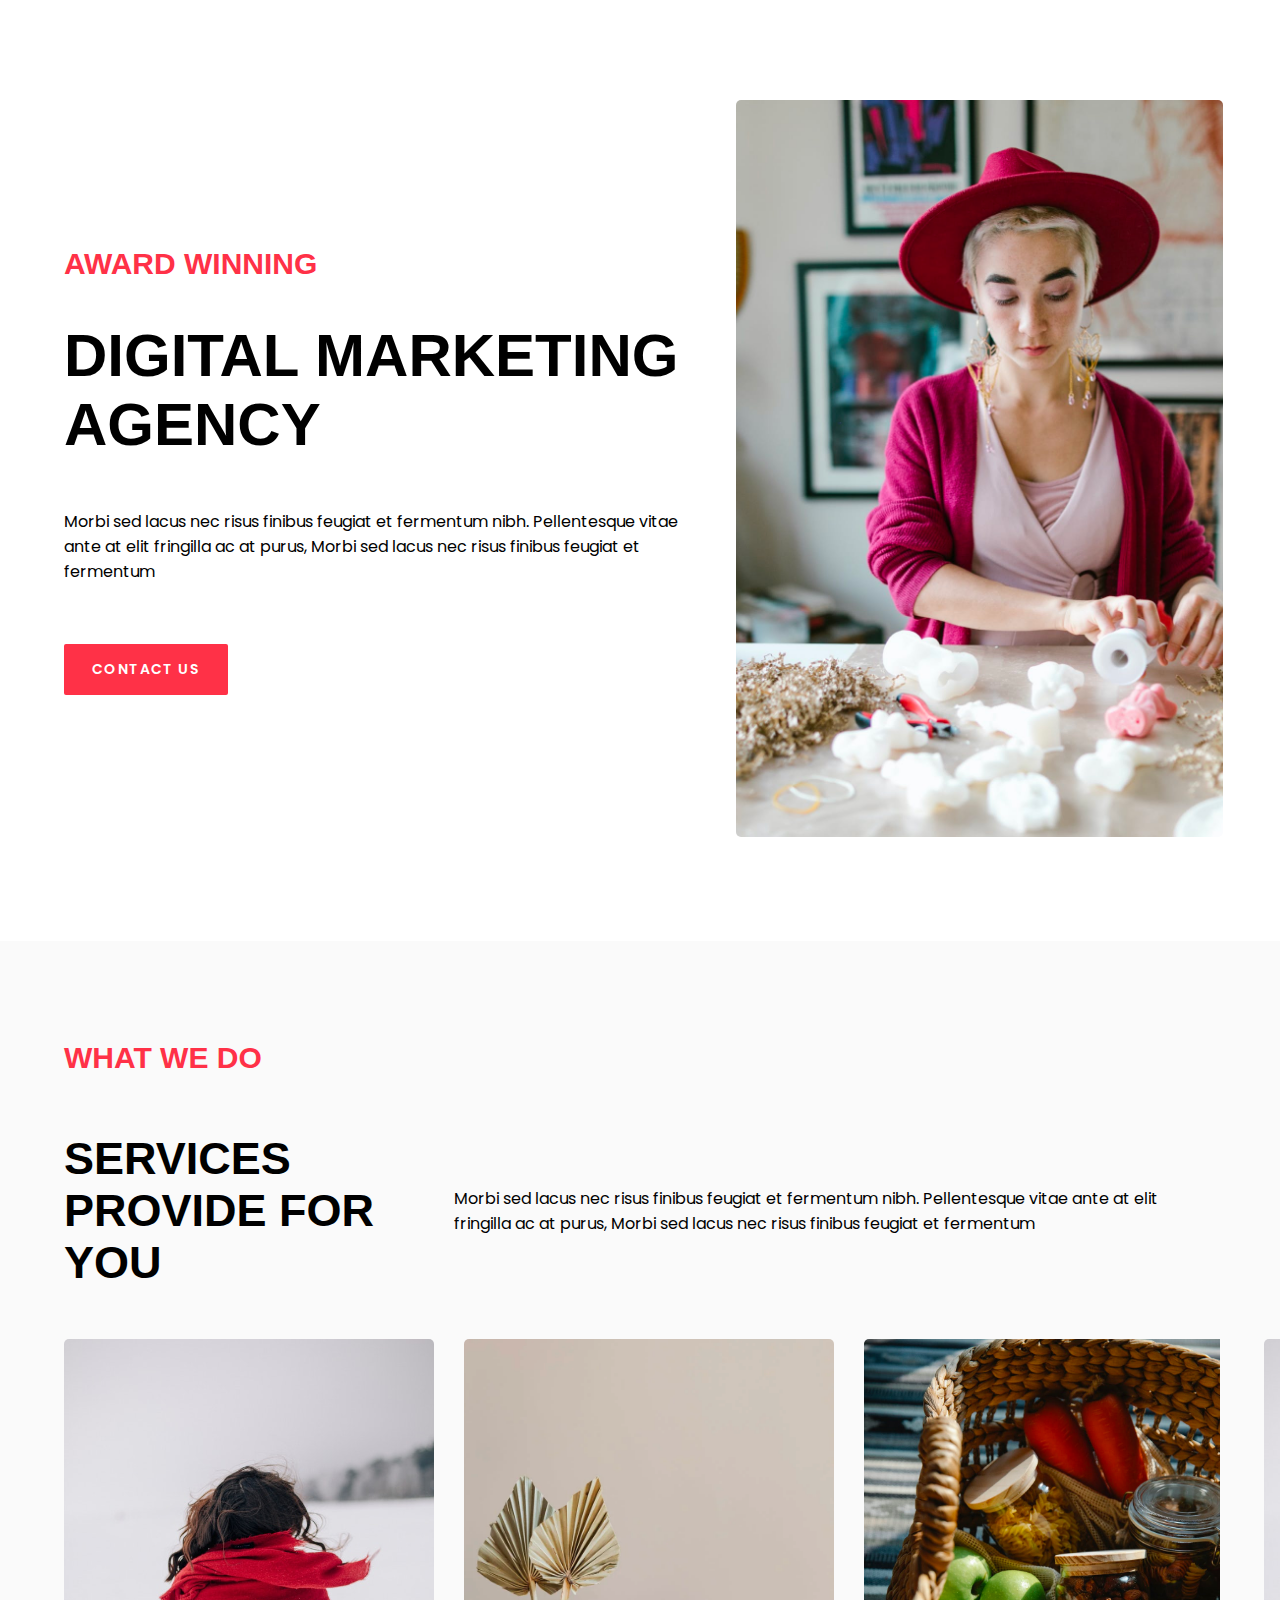
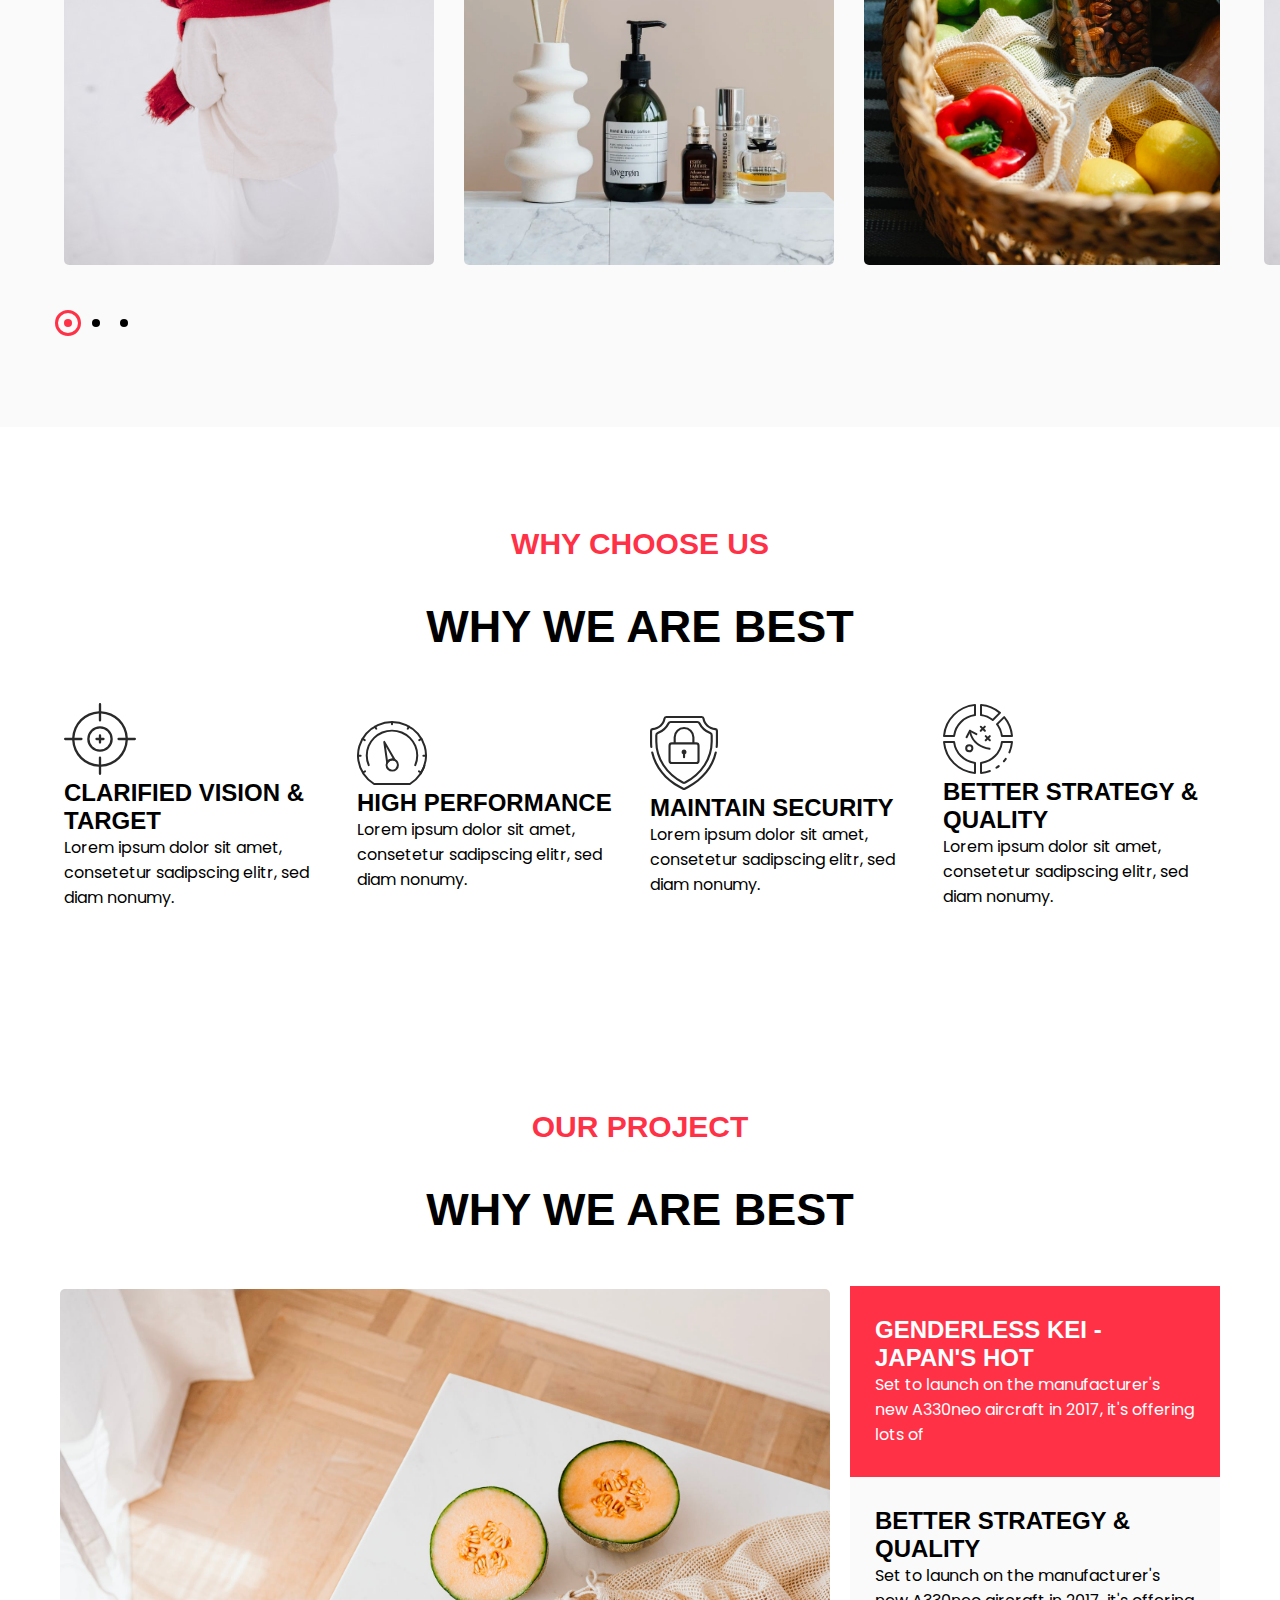
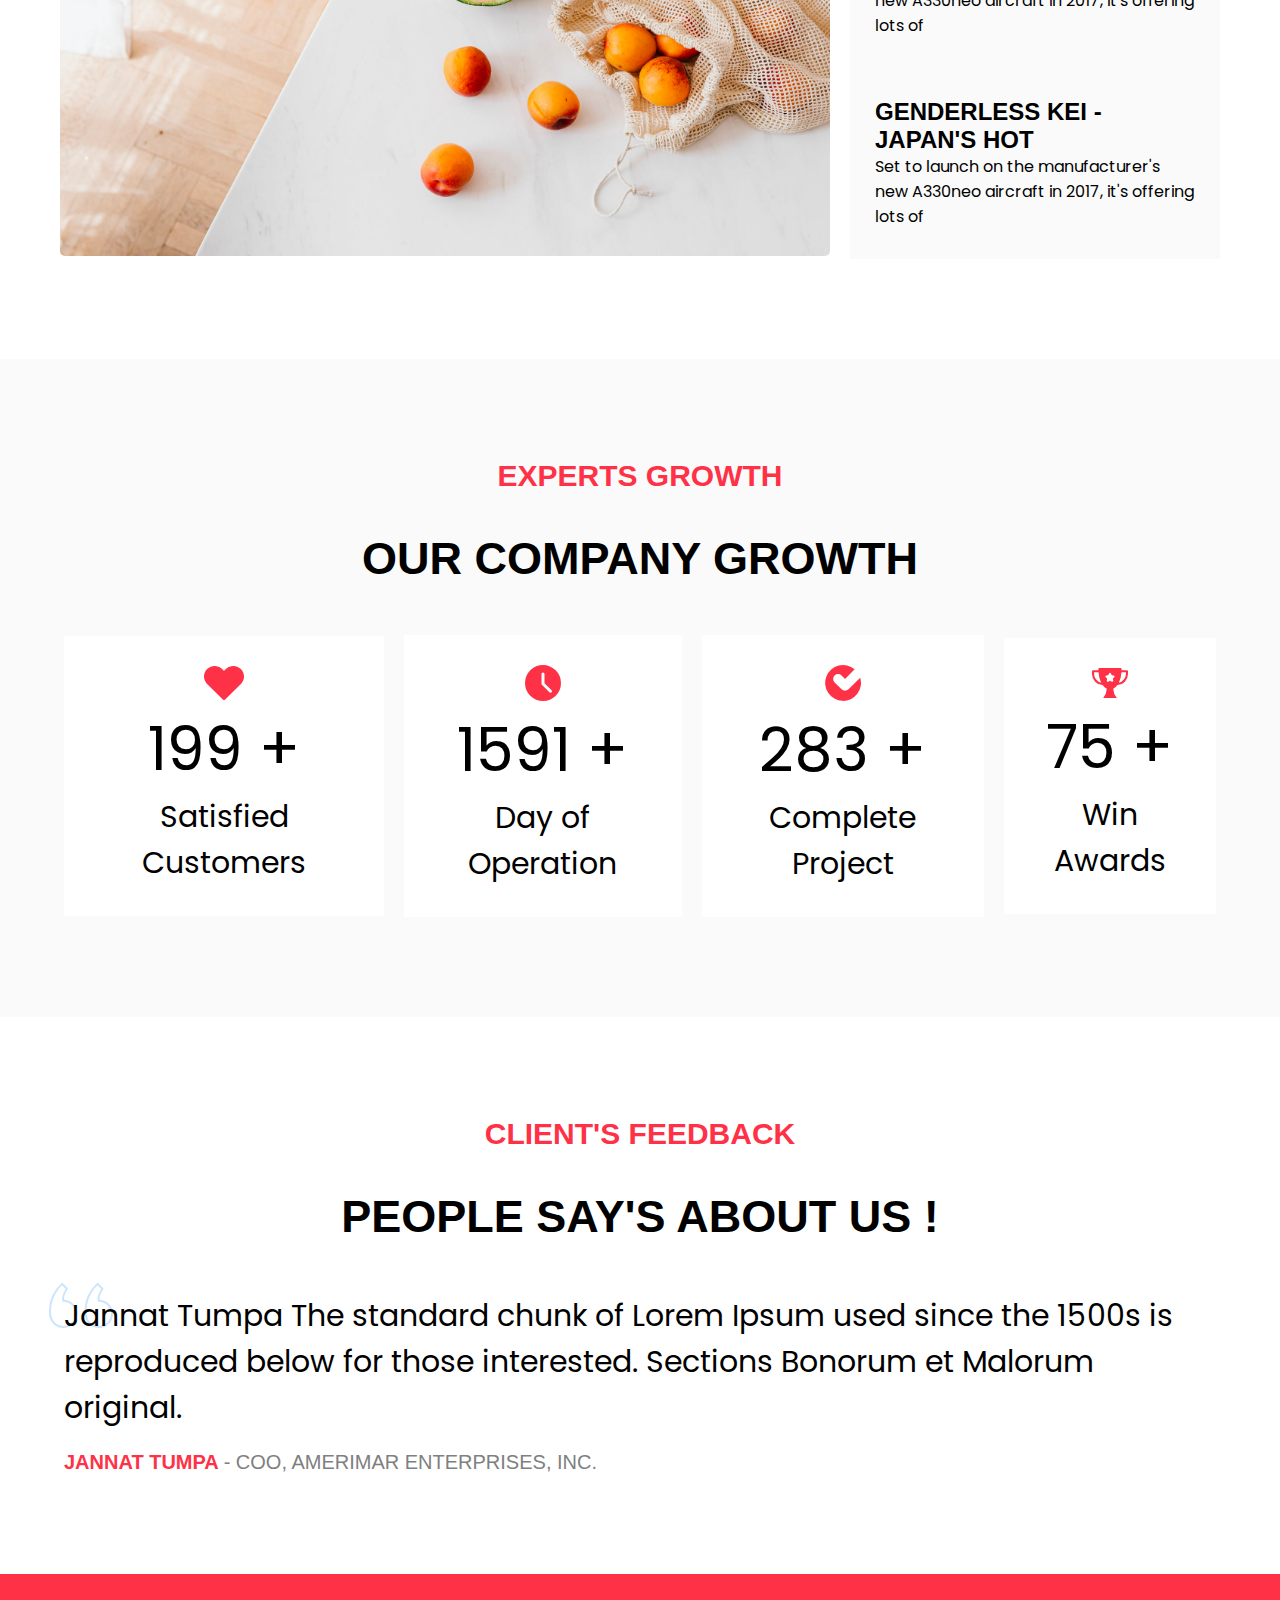
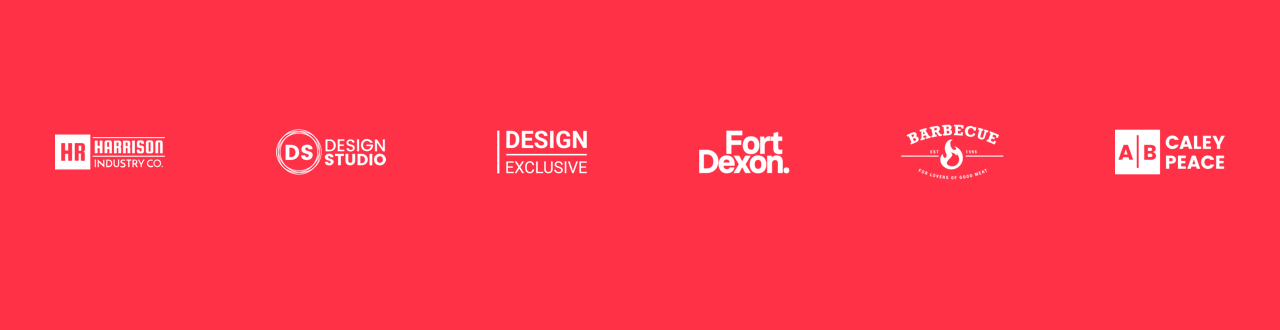
<file: index.html>
<!DOCTYPE html>
<html lang="en">

<head>
    <meta charset="UTF-8">
    <meta name="viewport" content="width=device-width, initial-scale=1.0">
    <title>Fyle Intenship Assignment</title>
    <link rel="stylesheet" href="styles.css">
</head>

<body>
    <section>
        <div class="container hero flex items-center justify-center">
            <div class="textContent">
                <h3>Award Winning</h3>
                <h1>Digital Marketing Agency</h1>
                
                <p class="hero-text">Morbi sed lacus nec risus finibus feugiat et fermentum nibh. Pellentesque vitae ante at elit
                    fringilla ac at purus, Morbi sed lacus nec risus finibus feugiat et fermentum</p>
                
                <button id="contactBtn" class="btn bg-color">Contact Us</button>
            </div>
            <div class="image">
                <img src="./images/hero.png" alt="">
            </div>
        </div>
    </section>

    <section class="bg-grey">
        <div class="container">
            <h3>What we do</h3>
            <br>
            <div class="flex items-center">
                <h2 class="m-0">Services Provide for You</h2>
                <p>Morbi sed lacus nec risus finibus feugiat et fermentum nibh. Pellentesque vitae ante at elit
                    fringilla ac at purus, Morbi sed lacus nec risus finibus feugiat et fermentum</p>
            </div>
        </div>
        <div class="imageContainer flex overflow-hidden">
            <div class="image-wrapper">
                <img src="./images/1-2.png" alt="">
                <div class="overlay">
                    <img src="./images/icon.svg" alt="">
                    <p class="overlay-heading">Web Development</p>
                    <p>Morbi sed lacus nec risus finibus feugiat et fermentum nibh. Pellentesque</p>
                    <a href="https://www.fylehq.com/" target="_blank">
                        <button class="btn bg-white">
                            <p>Read More</p>
                            <img src="./images/arrow.svg" alt="">
                        </button>
                    </a>
                </div>
            </div>
            <div class="image-wrapper">
                <img src="./images/2-2.png" alt="">
                <div class="overlay">
                    <img src="./images/icon.svg" alt="">
                    <p class="overlay-heading">Web Development</p>
                    <p>Morbi sed lacus nec risus finibus feugiat et fermentum nibh. Pellentesque</p>
                    <a href="https://www.fylehq.com/" target="_blank">
                        <button class="btn bg-white">
                            <p>Read More</p>
                            <img src="./images/arrow.svg" alt="">
                        </button>
                    </a>
                </div>
            </div>
            <div class="image-wrapper">
                <img src="./images/3-2.png" alt="">
                <div class="overlay">
                    <img src="./images/icon.svg" alt="">
                    <p class="overlay-heading">Web Development</p>
                    <p>Morbi sed lacus nec risus finibus feugiat et fermentum nibh. Pellentesque</p>
                    <a href="https://www.fylehq.com/" target="_blank">
                        <button class="btn bg-white">
                            <p>Read More</p>
                            <img src="./images/arrow.svg" alt="">
                        </button>
                    </a>
                </div>
            </div>
            <div class="image-wrapper">
                <img src="./images/1-2.png" alt="">
                <div class="overlay">
                    <img src="./images/icon.svg" alt="">
                    <p class="overlay-heading">Web Development</p>
                    <p>Morbi sed lacus nec risus finibus feugiat et fermentum nibh. Pellentesque</p>
                    <a href="https://www.fylehq.com/" target="_blank">
                        <button class="btn bg-white">
                            <p>Read More</p>
                            <img src="./images/arrow.svg" alt="">
                        </button>
                    </a>
                </div>
            </div>
            <div class="image-wrapper">
                <img src="./images/2-2.png" alt="">
                <div class="overlay">
                    <img src="./images/icon.svg" alt="">
                    <p class="overlay-heading">Web Development</p>
                    <p>Morbi sed lacus nec risus finibus feugiat et fermentum nibh. Pellentesque</p>
                    <button class="btn bg-white">
                        <p>Read More</p>
                        <a href="https://www.fylehq.com/" target="_blank"></a>
                        <img src="./images/arrow.svg" alt="">
                    </button>
                </div>
            </div>
            <div class="image-wrapper">
                <img src="./images/3-2.png" alt="">
                <div class="overlay">
                    <img src="./images/icon.svg" alt="">
                    <p class="overlay-heading">Web Development</p>
                    <p>Morbi sed lacus nec risus finibus feugiat et fermentum nibh. Pellentesque</p>
                    <a href="https://www.fylehq.com/" target="_blank">
                        <button class="btn bg-white">
                            <p>Read More</p>
                            <img src="./images/arrow.svg" alt="">
                        </button>
                    </a>
                </div>
            </div>
            <div class="image-wrapper">
                <img src="./images/1-2.png" alt="">
                <div class="overlay">
                    <img src="./images/icon.svg" alt="">
                    <p class="overlay-heading">Web Development</p>
                    <p>Morbi sed lacus nec risus finibus feugiat et fermentum nibh. Pellentesque</p>
                    <a href="https://www.fylehq.com/" target="_blank">
                        <button class="btn bg-white">
                            <p>Read More</p>
                            <img src="./images/arrow.svg" alt="">
                        </button>
                    </a>
                </div>
            </div>
        </div>


        <div class="dots flex container">
            <div class="dot selected"></div>
            <div class="dot"></div>
            <div class="dot"></div>
        </div>
    </section>


    <section>

        <h3 class="text-center">why choose us</h3>
        <h2 class="text-center">Why We are Best</h2>
        <div class="container flex items-center justify-center">
            <div>
                <div class="icon"><img src="./images/1-1.svg" alt=""></div>
                <h4 class="icon-heading">Clarified Vision & Target</h4>
                <p>Lorem ipsum dolor sit amet, consetetur sadipscing elitr, sed diam nonumy.</p>
            </div>
            <div>
                <div class="icon"><img src="./images/2-1.svg" alt=""></div>
                <h4 class="icon-heading">High Performance</h4>
                <p>Lorem ipsum dolor sit amet, consetetur sadipscing elitr, sed diam nonumy.</p>
            </div>
            <div>
                <div class="icon"><img src="./images/3-1.svg" alt=""></div>
                <h4 class="icon-heading">Maintain Security</h4>
                <p>Lorem ipsum dolor sit amet, consetetur sadipscing elitr, sed diam nonumy.</p>
            </div>
            <div>
                <div class="icon"><img src="./images/4.svg" alt=""></div>
                <h4 class="icon-heading">Better Strategy & Quality</h4>
                <p>Lorem ipsum dolor sit amet, consetetur sadipscing elitr, sed diam nonumy.</p>
            </div>
        </div>
    </section>

    <section>
        <h3 class="text-center">Our Project</h3>
        <h2 class="text-center">Why We are Best</h2>
        <div class="container flex items-center justify-center">
            <img src="./images/image.png" class="project-image active" alt="">
            <img src="./images/food.webp" class="project-image" alt="">
            <img src="./images/food-2.webp" class="project-image" alt="">
            <div class="boxes">
                <div class="box active bg-grey" data-image="0">
                    <h4>Genderless Kei - Japan's Hot</h4>
                    <p>Set to launch on the manufacturer's new A330neo aircraft in 2017, it's offering lots of</p>
                </div>
                <div class="box bg-grey" data-image="1">
                    <h4>Better Strategy & Quality</h4>
                    <p>Set to launch on the manufacturer's new A330neo aircraft in 2017, it's offering lots of</p>
                </div>
                <div class="box bg-grey" data-image="2">
                    <h4>Genderless Kei - Japan's Hot</h4>
                    <p>Set to launch on the manufacturer's new A330neo aircraft in 2017, it's offering lots of</p>
                </div>
            </div>
        </div>
    </section>
    <section class="bg-grey">
        <h3 class="text-center">Experts growth</h3>
        <h2 class="text-center">Our Company Growth</h2>
        <div class="container flex items-center justify-center">
            <div class="growth-box text-center">
                <div class="icon text-center"><img src="./images/heart.svg" alt=""></div>
                <div class="number">199 +</div>
                <div class="growth-text">Satisfied Customers</div>
            </div>
            <div class="growth-box bg-whte text-center">
                <div class="icon text-center"><img src="./images/clock.svg" alt=""></div>
                <div class="number">1591 +</div>
                <div class="growth-text">Day of Operation</div>
            </div>
            <div class="growth-box bg-whte text-center">
                <div class="icon text-center"><img src="./images/Path 4402.svg" alt=""></div>
                <div class="number">283 +</div>
                <div class="growth-text">Complete Project</div>
            </div>
            <div class="growth-box bg-whte text-center">
                <div class="icon text-center"><img src="./images/Path 4406.svg" alt=""></div>
                <div class="number">75 +</div>
                <div class="growth-text">Win Awards</div>
            </div>
        </div>
        </div>
    </section>
    <section>
        <h3 class="text-center">client's feedback</h3>
        <h2 class="text-center">people say's about us !</h2>
        <div class="flex m-auto container flex-col">
            <div class="growth-text quatations">Jannat Tumpa The standard chunk of Lorem Ipsum used since the 1500s is reproduced below for those interested. Sections Bonorum et Malorum original.</div>

            <div class="name">JANNAT TUMPA <span>- COO, AMERIMAR ENTERPRISES, INC.</span></div>
        </div>
    </section>


    <div class="contact-form-container hidden">
        <form id="contactForm" action="https://getform.io/f/pamqlgva" method="POST">
            <div class="form-heading">Talk to us</div>
            <div class="form-group">
                <input type="email" id="email" name="email" placeholder="Work email*" required>
            </div>
            <div class="form-group">
                <input type="text" id="first-name" name="first-name" placeholder="First name*" required>
                <input type="text" id="last-name" name="last-name" placeholder="Last name*" required>
            </div>
            <div class="form-group">
                <input type="checkbox" id="terms" name="terms" required>
                <label for="terms">I agree to Fyle's terms and conditions, and provide consent to send me communication.</label>
            </div>
            <button type="submit" class="submit-btn">Contact Us</button>
        </form>
    </div>


    <footer class="bg-color">
        <img class="flex m-auto" src="./images/Group 500.png" alt="">
    </footer>



    <script src="https://code.jquery.com/jquery-3.7.1.min.js"></script>
    <script src="script.js"></script>
</body>

</html>
</file>
<file: styles.css>
@import url('https://fonts.googleapis.com/css2?family=Poppins:ital,wght@0,100;0,200;0,300;0,400;0,500;0,600;0,700;0,800;0,900;1,100;1,200;1,300;1,400;1,500;1,600;1,700;1,800;1,900&display=swap');

:root {
    --primary-color: #FF3147
}

* {
    margin: 0;
    padding: 0;
    box-sizing: border-box;
    font-family: 'Cormorant SC', Helvetica, sans-serif;
    transition: all 0.3s ease;
    scroll-behavior:smooth;
}
.m-0{
    margin: 0;
}
section{
    padding: 100px 0;
}
footer{
    padding: 150px 0;
}

.container {
    margin: auto;
    max-width: 1920px;
    width: 90%;
    gap: 20px;
}

.imageContainer {
    margin: 50px 0 0 auto;
    width: 95%;
    gap: 30px;
}
.image-wrapper{
    position: relative;
    border-radius: 5px;
}
.overlay {
    position: absolute;
    top: 0;
    left: 0;
    width: 100%;
    height: 100%;
    display: flex;
    flex-direction: column;
    align-items: center;
    justify-content: center;
    padding: 25px;
    background: var(--primary-color);
    color: white;
    opacity: 0;
    border-radius: 5px;
}
.overlay-heading{
    text-align: center;
    font-size: 24px;
    text-transform: uppercase;
    color: #fff;
    margin: 20px 0;
}
.overlay>p{
    color: white;
    text-align: center;
}
.image-wrapper:hover .overlay {
    opacity: 1;
}
.hero-text{
    margin-bottom: 60px;
}

h1 {
    font-size: 60px;
    font-weight: bold;
    text-transform: uppercase;
    margin-bottom: 50px;
}

h3 {
    font-size: 30px;
    color: var(--primary-color);
    text-transform: uppercase;
    margin-bottom: 40px;
}

h2 {
    font-size: 45px;
    margin-bottom: 50px;
    text-transform: uppercase;
}

h4 {
    font-size: 24px;
    text-transform: uppercase;
}
h5{
    font-size: 20px;
    font-weight: bold;
    margin: 15px 0;
    font-family: "Poppins", Arial, Helvetica, sans-serif;
}
a{
    text-decoration: none;
}

p {
    font-size: 16px;
    font-family: "Poppins", Arial, Helvetica, sans-serif;
}


.btn {
    font-size: 14px;
    padding: 15px 28px;
    letter-spacing: 1.4px;
    font-weight: 600;
    border: 2px transparent;
    font-family: "Poppins", Arial, Helvetica, sans-serif;
    text-transform: uppercase;
    cursor: pointer;
    border-radius: 2px;
}
.bg-color{
    color: #fff;
    background: var(--primary-color);
}
.bg-white{
    margin-top: 50px;
    color: var(--primary-color);
    background: #fff;
    display: flex;
    align-items: center;
    gap: 20px;
}
.imageContainer::-webkit-scrollbar{
    display: none;
}
.dots{
    margin-top: 50px;
    gap: 20px;
}
.dot {
    width: 8px;
    height: 8px;
    background-color: #000;
    border-radius: 50%;
    position: relative;
    cursor: pointer;
}

.dot.selected::before {
    content: '';
    position: absolute;
    left: 50%;
    width: 20px;
    height: 20px;
    border: 3px solid var(--primary-color);
    border-radius: 50%;
    background-color: transparent;
    top: 50%;
    transform: translate(-50%, -50%);
}

.dot.selected {
    background-color: var(--primary-color);
}

.project-image {
    width: 770px;
    height: 567px;
    object-fit: cover;
    display: none;
}

.project-image.active {
    display: block;
}


.box{
    cursor: pointer;
    padding: 30px 25px;
    width: 370px;
}
.box.active{
    background-color: var(--primary-color);
}
.box.active{
    color: #fff;
}

.image {
    width: 480px;
}

.bg-grey {
    background-color: #FAFAFA;
}


.flex {
    display: flex;
}

.items-center {
    align-items: center;
}

.justify-center {
    justify-content: center;
}

.justify-around {
    justify-content: space-around;
}
.m-auto{
    margin: auto;
}
.overflow-hidden {
    overflow: scroll;
}
.text-center{
    text-align: center;
}


.number{
    font-size: 60px;
    font-family: "Poppins", Arial, Helvetica, sans-serif;
}

.growth-text{
    font-size: 30px;
    font-family: "Poppins", Arial, Helvetica, sans-serif;
}

.growth-box{
    padding: 30px;
    background-color: #fff;
    border: 2px transparent;
}
.growth-box:hover{
    cursor: default;
    box-shadow: 3px 6px 20px #672C2C1F;
}

.quatations{
    position: relative;
}

.quatations::before{
    content: url('./images/Quotemarks-left.svg');
    position: absolute;
    z-index: -1;
    left: -15px;
    top: -10px;
}
.flex-col{
    flex-direction: column;
}

.name{
    color: var(--primary-color);
    font-size: 20px;
    font-weight: bold;
}
.name span{
    color:#808080;
    font-weight: 100;
}





/* Pop up Form  */

.contact-form-container {
    position: fixed;
    top: 50%;
    left: 50%;
    transform: translate(-50%, -50%);
    background-color: white;
    padding: 20px 40px;
    border-radius: 10px;
    box-shadow: 0 4px 8px rgba(0, 0, 0, 0.1);
    max-width: 400px;
    width: 100%;
    box-sizing: border-box;
}

.form-heading {
    font-size: 20px;
    font-weight: bold;
    margin-bottom: 20px;
}

.form-group {
    margin-bottom: 20px;
}

.form-group input[type="email"],
.form-group input[type="text"] {
    width: calc(100% - 10px);
    padding: 10px 0;
    outline: 0; 
    border-width: 0 0 2px; 
    border-color: #6F718F99; 
}

.form-group input[type="checkbox"] {
    margin-right: 10px;
    accent-color: var(--primary-color);
}

.form-group label[for="terms"] {
    display: inline;
    font-size: 14px;
    color: #616678;
}

.submit-btn {
    width: 100%;
    padding: 15px;
    background-color: var(--primary-color);
    color: white;
    border: none;
    border-radius: 5px;
    font-size: 16px;
    cursor: pointer;
    transition: background-color 0.3s;
}



#first-name,
#last-name {
    width: 48%;
    display: inline-block;
    box-sizing: border-box;
}

.hidden {
    display: none;
}



@media (min-width: 1920px) {
    .container,  .image-wrapper, .contact-form-container, .form-container {
        width: 70%;
    }
    .imageContainer{
        width: 85%;
    }
    .hero{
        gap: 60px;
    }
}
</file>
